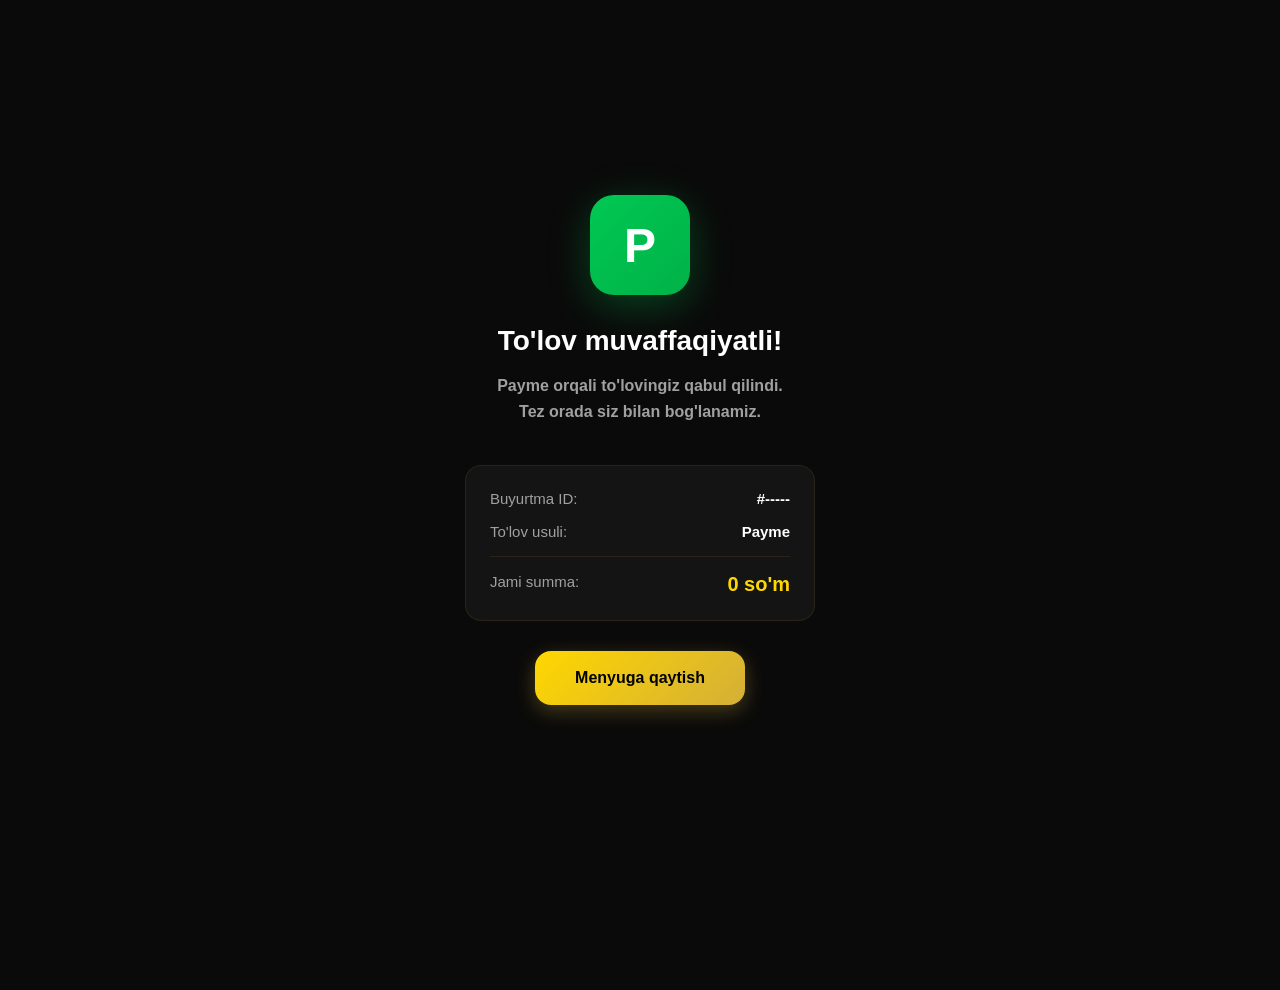
<file: payment-success.html>
<!DOCTYPE html>
<html lang="uz">
<head>
  <meta charset="UTF-8">
  <meta name="viewport" content="width=device-width, initial-scale=1.0">
  <title>To'lov muvaffaqiyatli - BODRUM</title>
  <link rel="stylesheet" href="style.css">
  <style>
    :root {
      --gold-primary: #FFD700;
      --gold-light: #FFE55C;
      --gold-dark: #D4AF37;
      --bg: #0a0a0a;
      --surface: #141414;
      --surface-light: #1f1f1f;
      --text: #FFFFFF;
      --text-secondary: #A0A0A0;
      --success: #00D084;
    }
    
    * {
      box-sizing: border-box;
      margin: 0;
      padding: 0;
      font-family: -apple-system, BlinkMacSystemFont, 'Segoe UI', Roboto, 'Helvetica Neue', Arial, sans-serif;
    }
    
    .success-container {
      min-height: 100vh;
      display: flex;
      flex-direction: column;
      align-items: center;
      justify-content: center;
      padding: 40px 20px;
      text-align: center;
      background: var(--bg);
    }
    
    .payme-logo {
      width: 100px;
      height: 100px;
      background: linear-gradient(135deg, #00C853 0%, #00B248 100%);
      border-radius: 24px;
      display: flex;
      align-items: center;
      justify-content: center;
      font-size: 48px;
      margin-bottom: 30px;
      color: white;
      font-weight: 800;
      box-shadow: 0 10px 40px rgba(0, 200, 83, 0.3);
      animation: scaleIn 0.5s ease;
    }
    
    @keyframes scaleIn {
      from { transform: scale(0); opacity: 0; }
      to { transform: scale(1); opacity: 1; }
    }
    
    .success-title {
      font-size: 28px;
      font-weight: 800;
      color: var(--text);
      margin-bottom: 16px;
    }
    
    .success-text {
      font-size: 16px;
      color: var(--text-secondary);
      margin-bottom: 40px;
      line-height: 1.6;
      max-width: 300px;
    }
    
    .success-btn {
      background: linear-gradient(135deg, var(--gold-primary) 0%, var(--gold-dark) 100%);
      color: #000;
      border: none;
      padding: 18px 40px;
      border-radius: 16px;
      font-size: 16px;
      font-weight: 800;
      cursor: pointer;
      text-decoration: none;
      display: inline-block;
      box-shadow: 0 6px 20px rgba(212, 175, 55, 0.3);
    }
    
    .order-info {
      background: var(--surface);
      border-radius: 16px;
      padding: 24px;
      margin-bottom: 30px;
      border: 1px solid rgba(212, 175, 55, 0.1);
      width: 100%;
      max-width: 350px;
    }
    
    .order-info-row {
      display: flex;
      justify-content: space-between;
      margin-bottom: 16px;
      font-size: 15px;
    }
    
    .order-info-row:last-child {
      margin-bottom: 0;
      padding-top: 16px;
      border-top: 1px solid rgba(212, 175, 55, 0.1);
    }
    
    .order-info-label {
      color: var(--text-secondary);
    }
    
    .order-info-value {
      color: var(--text);
      font-weight: 600;
    }
    
    .order-info-value.price {
      color: var(--gold-primary);
      font-size: 20px;
      font-weight: 800;
    }
  </style>
</head>
<body>
  <div class="success-container">
    <div class="payme-logo">P</div>
    <h1 class="success-title">To'lov muvaffaqiyatli!</h1>
    <p class="success-text">
      Payme orqali to'lovingiz qabul qilindi. Tez orada siz bilan bog'lanamiz.
    </p>
    
    <div class="order-info">
      <div class="order-info-row">
        <span class="order-info-label">Buyurtma ID:</span>
        <span class="order-info-value" id="orderId">#-----</span>
      </div>
      <div class="order-info-row">
        <span class="order-info-label">To'lov usuli:</span>
        <span class="order-info-value">Payme</span>
      </div>
      <div class="order-info-row">
        <span class="order-info-label">Jami summa:</span>
        <span class="order-info-value price" id="totalAmount">0 so'm</span>
      </div>
    </div>
    
    <a href="index.html" class="success-btn">Menyuga qaytish</a>
  </div>

  <script>
    const orderId = localStorage.getItem('lastOrderId') || '-----';
    const amount = localStorage.getItem('lastOrderAmount') || '0';
    
    document.getElementById('orderId').textContent = '#' + orderId.slice(-6);
    document.getElementById('totalAmount').textContent = parseInt(amount).toLocaleString() + ' so\'m';
  </script>
</body>
</html>
</file>
<file: style.css>
:root {
  --gold-primary: #FFD700;
  --gold-light: #FFE55C;
  --gold-dark: #D4AF37;
  --gold-pale: #B8860B;
  --bg: #0a0a0a;
  --surface: #141414;
  --surface-light: #1f1f1f;
  --surface-elevated: #2a2a2a;
  --text: #FFFFFF;
  --text-secondary: #A0A0A0;
  --text-muted: #666666;
  --success: #00D084;
  --danger: #FF4757;
  --warning: #FFA502;
}

* {
  box-sizing: border-box;
  margin: 0;
  padding: 0;
  font-family: -apple-system, BlinkMacSystemFont, 'Segoe UI', Roboto, 'Helvetica Neue', Arial, sans-serif;
  -webkit-tap-highlight-color: transparent;
}

body {
  background: var(--bg);
  color: var(--text);
  min-height: 100vh;
  padding-bottom: 90px;
}

/* Header with Search */
.header {
  background: linear-gradient(135deg, #1a1500 0%, #0a0a0a 100%);
  border-bottom: 1px solid var(--gold-pale);
  padding: 16px 16px 20px;
  padding-top: max(16px, env(safe-area-inset-top));
  position: sticky;
  top: 0;
  z-index: 100;
  box-shadow: 0 4px 30px rgba(0,0,0,0.5);
}

.brand {
  font-size: 28px;
  font-weight: 800;
  letter-spacing: 3px;
  background: linear-gradient(135deg, var(--gold-primary) 0%, var(--gold-light) 50%, var(--gold-dark) 100%);
  -webkit-background-clip: text;
  -webkit-text-fill-color: transparent;
  text-shadow: 0 2px 10px rgba(212, 175, 55, 0.2);
  font-family: 'Georgia', serif;
  margin-bottom: 16px;
  text-align: center;
}

/* Search Bar */
.search-container {
  display: flex;
  align-items: center;
  gap: 12px;
}

.search-box {
  flex: 1;
  position: relative;
}

.search-input {
  width: 100%;
  background: rgba(255,255,255,0.05);
  border: 1px solid rgba(212, 175, 55, 0.2);
  border-radius: 12px;
  padding: 12px 16px 12px 44px;
  color: white;
  font-size: 15px;
  outline: none;
  transition: all 0.3s;
}

.search-input:focus {
  border-color: var(--gold-primary);
  background: rgba(255,255,255,0.08);
}

.search-icon {
  position: absolute;
  left: 14px;
  top: 50%;
  transform: translateY(-50%);
  width: 20px;
  height: 20px;
  stroke: var(--gold-pale);
}

/* Categories */
.categories {
  display: flex;
  gap: 10px;
  padding: 16px;
  overflow-x: auto;
  scrollbar-width: none;
  background: var(--bg);
  position: sticky;
  top: 0;
  z-index: 99;
  border-bottom: 1px solid rgba(212, 175, 55, 0.1);
}

.categories::-webkit-scrollbar {
  display: none;
}

.category-btn {
  padding: 10px 20px;
  border-radius: 20px;
  border: 1px solid rgba(212, 175, 55, 0.2);
  background: var(--surface);
  color: var(--text-secondary);
  font-size: 14px;
  font-weight: 600;
  white-space: nowrap;
  cursor: pointer;
  transition: all 0.3s;
  display: flex;
  align-items: center;
  gap: 6px;
}

.category-btn.active {
  background: linear-gradient(135deg, var(--gold-primary) 0%, var(--gold-dark) 100%);
  color: #000;
  border-color: var(--gold-primary);
  box-shadow: 0 4px 15px rgba(212, 175, 55, 0.3);
}

.category-icon {
  font-size: 16px;
}

/* Main Content */
main {
  padding: 0 16px 20px;
}

.tab-content {
  display: none;
}

.tab-content.active {
  display: block;
}

/* Category Section */
.category-section {
  margin-bottom: 24px;
}

.category-title {
  font-size: 20px;
  font-weight: 700;
  margin-bottom: 16px;
  color: var(--text);
  display: flex;
  align-items: center;
  gap: 8px;
}

/* Menu Grid */
.menu-grid {
  display: grid;
  grid-template-columns: repeat(2, 1fr);
  gap: 12px;
}

.card {
  background: linear-gradient(145deg, var(--surface) 0%, var(--surface-light) 100%);
  border-radius: 16px;
  overflow: hidden;
  border: 1px solid rgba(212, 175, 55, 0.1);
  box-shadow: 0 4px 15px rgba(0,0,0,0.2);
  transition: transform 0.2s;
  display: flex;
  flex-direction: column;
}

.card:active {
  transform: scale(0.98);
}

/* ===== MENYU RASMLARI - KVADRAT VA TO'LIQ KO'RINISH ===== */
.card-image-container {
  position: relative;
  width: 100%;
  aspect-ratio: 1 / 1; /* Aniq kvadrat */
  overflow: hidden;
  background: var(--surface-light); /* Rasm orqa foni */
  display: flex;
  align-items: center;
  justify-content: center;
}

.card-image-container img {
  width: 100%;
  height: 100%;
  object-fit: contain; /* Rasmni kesmasdan, to'liq ko'rsatish */
  object-position: center;
  padding: 8px; /* Chetdan biroz bo'sh joy */
}

.card-image-container img[src]:not([src=""]) {
  position: relative;
  z-index: 1;
}

.card h3 {
  font-size: 13px;
  font-weight: 600;
  margin: 10px 10px 6px;
  line-height: 1.3;
  color: var(--text);
  display: -webkit-box;
  -webkit-line-clamp: 2;
  -webkit-box-orient: vertical;
  overflow: hidden;
  min-height: 34px;
  flex-grow: 1;
}

.card .price {
  font-size: 15px;
  font-weight: 800;
  color: var(--gold-primary);
  margin: 0 10px 10px;
}

.add-btn-only {
  width: calc(100% - 20px);
  margin: 0 10px 10px;
  background: transparent;
  color: var(--gold-primary);
  border: 1px solid var(--gold-primary);
  padding: 10px;
  border-radius: 10px;
  cursor: pointer;
  font-size: 13px;
  font-weight: 600;
  transition: all 0.3s;
}

.add-btn-only:active {
  background: var(--gold-primary);
  color: #000;
}

/* Cart Section */
.cart-list {
  display: flex;
  flex-direction: column;
  gap: 12px;
  margin-bottom: 20px;
  min-height: 200px;
  padding-top: 16px;
}

.empty-cart {
  text-align: center;
  padding: 60px 20px;
  color: var(--text-muted);
  font-size: 16px;
  background: rgba(212, 175, 55, 0.05);
  border-radius: 20px;
  border: 2px dashed rgba(212, 175, 55, 0.2);
}

.cart-item {
  background: linear-gradient(145deg, var(--surface) 0%, var(--surface-light) 100%);
  border-radius: 16px;
  padding: 16px;
  display: flex;
  align-items: center;
  gap: 16px;
  border: 1px solid rgba(212, 175, 55, 0.1);
}

/* ===== SAVAT RASMLARI - KVADRAT VA TO'LIQ KO'RINISH ===== */
.cart-item-image-container {
  width: 80px;
  height: 80px;
  border-radius: 12px;
  overflow: hidden;
  flex-shrink: 0;
  border: 1px solid rgba(212, 175, 55, 0.2);
  background: var(--surface-light);
  display: flex;
  align-items: center;
  justify-content: center;
}

.cart-item-image-container img {
  width: 100%;
  height: 100%;
  object-fit: contain; /* Rasmni kesmasdan, to'liq ko'rsatish */
  object-position: center;
  padding: 4px; /* Chetdan biroz bo'sh joy */
}

.cart-item-info {
  flex: 1;
  min-width: 0;
}

.cart-item-name {
  font-weight: 700;
  font-size: 15px;
  margin-bottom: 6px;
  color: var(--text);
  white-space: nowrap;
  overflow: hidden;
  text-overflow: ellipsis;
}

.cart-item-price {
  color: var(--gold-primary);
  font-weight: 800;
  font-size: 16px;
}

.cart-item-controls {
  display: flex;
  align-items: center;
  gap: 10px;
}

.cart-item-qty {
  display: flex;
  align-items: center;
  gap: 8px;
  background: rgba(212, 175, 55, 0.1);
  padding: 4px;
  border-radius: 10px;
}

.cart-item-qty button {
  width: 32px;
  height: 32px;
  border: none;
  border-radius: 8px;
  background: var(--surface-elevated);
  color: var(--gold-primary);
  font-size: 18px;
  font-weight: 700;
  cursor: pointer;
}

.cart-item-qty button:active {
  background: var(--gold-primary);
  color: #000;
}

.cart-item-qty span {
  min-width: 24px;
  text-align: center;
  font-weight: 700;
  font-size: 16px;
}

.cart-item-delete {
  width: 36px;
  height: 36px;
  border: none;
  border-radius: 50%;
  background: rgba(255, 71, 87, 0.1);
  color: var(--danger);
  font-size: 18px;
  cursor: pointer;
  border: 1px solid rgba(255, 71, 87, 0.2);
}

#cartTotal {
  background: linear-gradient(145deg, var(--surface) 0%, var(--surface-light) 100%);
  padding: 20px;
  border-radius: 16px;
  font-size: 20px;
  font-weight: 800;
  text-align: center;
  margin-bottom: 20px;
  border: 1px solid rgba(212, 175, 55, 0.2);
  color: var(--gold-primary);
}

#orderBtn {
  width: 100%;
  background: linear-gradient(135deg, var(--success) 0%, #00b06b 100%);
  color: #000;
  border: none;
  padding: 18px;
  border-radius: 16px;
  font-size: 17px;
  font-weight: 800;
  cursor: pointer;
  text-transform: uppercase;
  box-shadow: 0 6px 20px rgba(0, 208, 132, 0.3);
}

#orderBtn:active {
  transform: scale(0.98);
}

/* Profile Section */
.prof-card {
  background: linear-gradient(145deg, var(--surface) 0%, var(--surface-light) 100%);
  border-radius: 24px;
  box-shadow: 0 8px 32px rgba(0,0,0,0.3);
  padding: 24px;
  border: 1px solid rgba(212, 175, 55, 0.15);
  margin-top: 16px;
}

.prof-header {
  font-size: 24px;
  font-weight: 700;
  margin-bottom: 24px;
  background: linear-gradient(135deg, var(--gold-primary) 0%, var(--gold-light) 100%);
  -webkit-background-clip: text;
  -webkit-text-fill-color: transparent;
  text-align: center;
}

.sect {
  margin-bottom: 28px;
}

.sect-title {
  font-size: 14px;
  font-weight: 700;
  margin-bottom: 16px;
  color: var(--text-secondary);
  text-transform: uppercase;
  letter-spacing: 2px;
  border-left: 3px solid var(--gold-primary);
  padding-left: 12px;
}

.input-group {
  position: relative;
  margin-bottom: 20px;
}

.input-group input {
  width: 100%;
  background: var(--surface-light);
  border: 1px solid rgba(212, 175, 55, 0.2);
  border-radius: 12px;
  padding: 16px 12px 6px;
  color: white;
  font-size: 16px;
  outline: none;
}

.input-group input:focus {
  border-color: var(--gold-primary);
  box-shadow: 0 0 0 4px rgba(212, 175, 55, 0.1);
}

.input-group label {
  position: absolute;
  left: 12px;
  top: 50%;
  transform: translateY(-50%);
  color: var(--text-muted);
  font-size: 15px;
  transition: all 0.2s;
  pointer-events: none;
  background: var(--surface-light);
  padding: 0 4px;
}

.input-group input:focus + label,
.input-group input:not(:placeholder-shown) + label {
  top: 0;
  font-size: 12px;
  color: var(--gold-primary);
  font-weight: 700;
}

.prof-btn {
  width: 100%;
  background: linear-gradient(135deg, var(--gold-primary) 0%, var(--gold-dark) 100%);
  color: #000;
  border: none;
  padding: 16px;
  border-radius: 12px;
  font-size: 16px;
  font-weight: 800;
  cursor: pointer;
  text-transform: uppercase;
  box-shadow: 0 4px 15px rgba(212, 175, 55, 0.3);
}

.orders-list {
  background: rgba(0,0,0,0.2);
  border-radius: 16px;
  padding: 20px;
  min-height: 100px;
  color: var(--text-secondary);
  text-align: center;
  font-size: 14px;
  border: 1px dashed rgba(212, 175, 55, 0.2);
}

/* Bottom Navigation */
.bottom-bar {
  position: fixed;
  bottom: 0;
  left: 0;
  right: 0;
  background: rgba(10, 10, 10, 0.95);
  backdrop-filter: blur(20px);
  border-top: 1px solid rgba(212, 175, 55, 0.2);
  display: flex;
  justify-content: space-around;
  padding: 12px 0 calc(12px + env(safe-area-inset-bottom));
  z-index: 1000;
}

.tab {
  flex: 1;
  background: none;
  border: none;
  color: var(--text-muted);
  display: flex;
  flex-direction: column;
  align-items: center;
  gap: 6px;
  padding: 8px;
  cursor: pointer;
  position: relative;
}

.tab.active {
  color: var(--gold-primary);
}

.tab.active .icon {
  stroke: var(--gold-primary);
  filter: drop-shadow(0 0 8px rgba(212, 175, 55, 0.4));
}

.icon {
  width: 26px;
  height: 26px;
  fill: none;
  stroke: currentColor;
  stroke-width: 2;
  stroke-linecap: round;
  stroke-linejoin: round;
}

.label {
  font-size: 11px;
  font-weight: 600;
}

#cartBadge {
  position: absolute;
  top: -2px;
  right: 20%;
  background: linear-gradient(135deg, var(--gold-primary) 0%, var(--gold-dark) 100%);
  color: #000;
  font-size: 11px;
  font-weight: 800;
  min-width: 20px;
  height: 20px;
  border-radius: 10px;
  display: flex;
  align-items: center;
  justify-content: center;
  border: 2px solid var(--bg);
}

/* Modals */
.modal-overlay {
  position: fixed;
  inset: 0;
  background: rgba(0, 0, 0, 0.85);
  backdrop-filter: blur(10px);
  z-index: 2000;
  display: none;
  align-items: flex-end;
  opacity: 0;
  transition: opacity 0.3s;
}

.modal-overlay.show {
  display: flex;
  opacity: 1;
}

.modal-box {
  background: linear-gradient(180deg, var(--surface) 0%, var(--bg) 100%);
  width: 100%;
  max-height: 90vh;
  border-radius: 28px 28px 0 0;
  overflow-y: auto;
  border-top: 1px solid rgba(212, 175, 55, 0.3);
  padding: 28px 24px calc(24px + env(safe-area-inset-bottom));
}

.modal-title {
  font-size: 24px;
  font-weight: 700;
  margin-bottom: 24px;
  background: linear-gradient(135deg, var(--gold-primary) 0%, var(--gold-light) 100%);
  -webkit-background-clip: text;
  -webkit-text-fill-color: transparent;
  text-align: center;
}

/* Payment Modal */
.payment-amount {
  background: rgba(212, 175, 55, 0.1);
  padding: 20px;
  border-radius: 16px;
  margin-bottom: 24px;
  text-align: center;
  border: 1px solid rgba(212, 175, 55, 0.2);
}

.amount-label {
  display: block;
  font-size: 13px;
  color: var(--text-secondary);
  margin-bottom: 8px;
  text-transform: uppercase;
}

.amount-value {
  display: block;
  font-size: 32px;
  font-weight: 800;
  color: var(--gold-primary);
}

.payment-methods {
  display: flex;
  gap: 12px;
  margin-bottom: 24px;
}

.payment-method {
  flex: 1;
  padding: 20px 12px;
  border: 2px solid rgba(212, 175, 55, 0.2);
  border-radius: 16px;
  text-align: center;
  cursor: pointer;
  background: var(--surface-light);
}

.payment-method.active {
  border-color: var(--gold-primary);
  background: rgba(212, 175, 55, 0.15);
}

.payment-info {
  background: rgba(212, 175, 55, 0.1);
  color: var(--gold-light);
  padding: 14px;
  border-radius: 12px;
  font-size: 14px;
  margin-bottom: 20px;
  text-align: center;
  border: 1px solid rgba(212, 175, 55, 0.2);
}

.loader {
  display: inline-block;
  width: 20px;
  height: 20px;
  border: 2px solid rgba(0,0,0,0.3);
  border-top-color: #000;
  border-radius: 50%;
  animation: spin 0.8s linear infinite;
}

@keyframes spin {
  to { transform: rotate(360deg); }
}

#paymentSuccess {
  text-align: center;
  padding: 40px 0;
}

.success-text {
  color: var(--success);
  font-weight: 800;
  font-size: 22px;
}

/* No Results */
.no-results {
  text-align: center;
  padding: 60px 20px;
  color: var(--text-muted);
}

.no-results-icon {
  font-size: 48px;
  margin-bottom: 16px;
}

/* Food Detail Modal - TO'G'RILANGAN */

#foodDetailModal {
  align-items: flex-end !important;
  justify-content: center !important;
  padding: 0 !important;
}

.food-detail-modal {
  width: 100%;
  max-width: 100%;
  max-height: 92vh;
  background: #0a0a0a;
  border-radius: 24px 24px 0 0;
  position: relative;
  display: flex;
  flex-direction: column;
  animation: slideUpFood 0.3s ease-out;
  overflow: hidden;
}

@keyframes slideUpFood {
  from {
    transform: translateY(100%);
    opacity: 0;
  }
  to {
    transform: translateY(0);
    opacity: 1;
  }
}

.close-food-modal {
  position: absolute;
  top: 16px;
  right: 16px;
  width: 40px;
  height: 40px;
  border-radius: 50%;
  background: rgba(0, 0, 0, 0.8);
  border: 1px solid rgba(212, 175, 55, 0.4);
  color: var(--gold-primary);
  display: flex;
  align-items: center;
  justify-content: center;
  cursor: pointer;
  z-index: 100;
  padding: 0;
  backdrop-filter: blur(10px);
}

.close-food-modal:active {
  background: var(--gold-primary);
  color: #000;
}

.food-detail-image-wrapper {
  width: 100%;
  aspect-ratio: 1 / 1;
  background: linear-gradient(135deg, #1a1500 0%, #0a0a0a 100%);
  display: flex;
  align-items: center;
  justify-content: center;
  position: relative;
  overflow: hidden;
  flex-shrink: 0;
}

.food-detail-image-wrapper img {
  width: 100%;
  height: 100%;
  object-fit: contain;
  padding: 40px;
}

.food-detail-content {
  flex: 1;
  padding: 24px 20px 16px;
  overflow-y: auto;
  display: flex;
  flex-direction: column;
}

.food-detail-title {
  font-size: 28px;
  font-weight: 700;
  color: #fff;
  margin-bottom: 12px;
  line-height: 1.2;
}

.food-detail-price {
  font-size: 32px;
  font-weight: 800;
  color: var(--gold-primary);
  margin-bottom: 20px;
  letter-spacing: 0.5px;
}

.food-detail-desc-box {
  background: rgba(255, 255, 255, 0.05);
  border-radius: 16px;
  padding: 20px;
  margin-bottom: 20px;
  border: 1px solid rgba(212, 175, 55, 0.1);
}

.food-detail-desc-box p {
  color: var(--text-secondary);
  font-size: 15px;
  line-height: 1.7;
  margin: 0;
}

.food-detail-footer {
  padding: 0 20px 30px;
  background: #0a0a0a;
  flex-shrink: 0;
}

.food-detail-add-btn {
  width: 100%;
  background: linear-gradient(135deg, var(--gold-primary) 0%, var(--gold-dark) 100%);
  color: #000;
  border: none;
  padding: 20px 24px;
  border-radius: 16px;
  font-size: 17px;
  font-weight: 800;
  cursor: pointer;
  text-transform: uppercase;
  box-shadow: 0 6px 25px rgba(212, 175, 55, 0.4);
  transition: all 0.2s;
  letter-spacing: 0.5px;
}

.food-detail-add-btn:active {
  transform: scale(0.98);
  box-shadow: 0 3px 15px rgba(212, 175, 55, 0.2);
}


/* ==========================================
   PROFILE - CHIROYLI DIZAYN
   ========================================== */

.profile-container {
  padding: 0 16px 100px;
  min-height: 100vh;
  background: linear-gradient(180deg, var(--bg) 0%, #0f0f0f 100%);
}

/* Profile Header Card */
.profile-header-card {
  background: linear-gradient(135deg, var(--surface) 0%, var(--surface-light) 100%);
  border-radius: 24px;
  padding: 28px 24px;
  margin-bottom: 20px;
  border: 1px solid rgba(212, 175, 55, 0.15);
  position: relative;
  overflow: hidden;
}

.profile-header-card::before {
  content: '';
  position: absolute;
  top: 0;
  left: 0;
  right: 0;
  height: 3px;
  background: linear-gradient(90deg, transparent 0%, var(--gold-primary) 50%, transparent 100%);
}

/* Avatar Section */
.profile-avatar-section {
  display: flex;
  flex-direction: column;
  align-items: center;
  margin-bottom: 24px;
}

.profile-avatar {
  width: 100px;
  height: 100px;
  border-radius: 50%;
  background: linear-gradient(135deg, var(--gold-primary) 0%, var(--gold-dark) 100%);
  display: flex;
  align-items: center;
  justify-content: center;
  font-size: 48px;
  font-weight: 800;
  color: #000;
  margin-bottom: 16px;
  border: 4px solid rgba(212, 175, 55, 0.3);
  box-shadow: 0 8px 32px rgba(212, 175, 55, 0.3);
  position: relative;
}

.profile-avatar::after {
  content: '✏️';
  position: absolute;
  bottom: 0;
  right: 0;
  width: 32px;
  height: 32px;
  background: var(--surface);
  border-radius: 50%;
  display: flex;
  align-items: center;
  justify-content: center;
  font-size: 14px;
  border: 2px solid var(--gold-primary);
  cursor: pointer;
}

.profile-name {
  font-size: 24px;
  font-weight: 700;
  color: var(--text);
  margin-bottom: 4px;
  text-align: center;
}

.profile-phone {
  font-size: 15px;
  color: var(--text-secondary);
  font-family: 'Courier New', monospace;
  letter-spacing: 0.5px;
}

/* Stats Row */
.profile-stats {
  display: flex;
  gap: 12px;
  margin-bottom: 24px;
}

.stat-box {
  flex: 1;
  background: linear-gradient(145deg, rgba(212, 175, 55, 0.1) 0%, rgba(212, 175, 55, 0.05) 100%);
  border-radius: 16px;
  padding: 16px 12px;
  text-align: center;
  border: 1px solid rgba(212, 175, 55, 0.1);
}

.stat-box-icon {
  font-size: 24px;
  margin-bottom: 8px;
}

.stat-box-value {
  display: block;
  font-size: 22px;
  font-weight: 800;
  background: linear-gradient(135deg, var(--gold-primary) 0%, var(--gold-light) 100%);
  -webkit-background-clip: text;
  -webkit-text-fill-color: transparent;
  margin-bottom: 4px;
}

.stat-box-label {
  font-size: 11px;
  color: var(--text-secondary);
  text-transform: uppercase;
  letter-spacing: 1px;
  font-weight: 600;
}

/* Info Cards */
.info-card {
  background: linear-gradient(145deg, var(--surface) 0%, var(--surface-light) 100%);
  border-radius: 20px;
  padding: 20px;
  margin-bottom: 16px;
  border: 1px solid rgba(212, 175, 55, 0.1);
}

.info-card-header {
  display: flex;
  align-items: center;
  gap: 12px;
  margin-bottom: 20px;
  padding-bottom: 16px;
  border-bottom: 1px solid rgba(212, 175, 55, 0.1);
}

.info-card-icon {
  width: 44px;
  height: 44px;
  border-radius: 12px;
  background: rgba(212, 175, 55, 0.1);
  display: flex;
  align-items: center;
  justify-content: center;
  font-size: 22px;
  border: 1px solid rgba(212, 175, 55, 0.2);
}

.info-card-title {
  font-size: 17px;
  font-weight: 700;
  color: var(--text);
}

.info-card-subtitle {
  font-size: 13px;
  color: var(--text-secondary);
}

/* Input Groups */
.profile-input-group {
  position: relative;
  margin-bottom: 16px;
}

.profile-input-group:last-child {
  margin-bottom: 0;
}

.profile-input-group input,
.profile-input-group textarea {
  width: 100%;
  background: rgba(255, 255, 255, 0.03);
  border: 1px solid rgba(212, 175, 55, 0.2);
  border-radius: 14px;
  padding: 16px 16px 16px 52px;
  color: white;
  font-size: 15px;
  outline: none;
  transition: all 0.3s;
}

.profile-input-group input:focus,
.profile-input-group textarea:focus {
  border-color: var(--gold-primary);
  background: rgba(212, 175, 55, 0.05);
  box-shadow: 0 0 0 4px rgba(212, 175, 55, 0.1);
}

.profile-input-group textarea {
  min-height: 80px;
  resize: vertical;
  padding-left: 16px;
}

.profile-input-icon {
  position: absolute;
  left: 16px;
  top: 50%;
  transform: translateY(-50%);
  font-size: 20px;
  opacity: 0.6;
}

/* Save Button */
.save-profile-btn {
  width: 100%;
  background: linear-gradient(135deg, var(--gold-primary) 0%, var(--gold-dark) 100%);
  color: #000;
  border: none;
  padding: 18px;
  border-radius: 14px;
  font-size: 16px;
  font-weight: 800;
  cursor: pointer;
  text-transform: uppercase;
  margin-top: 8px;
  box-shadow: 0 6px 20px rgba(212, 175, 55, 0.3);
  display: flex;
  align-items: center;
  justify-content: center;
  gap: 8px;
  transition: all 0.3s;
}

.save-profile-btn:active {
  transform: scale(0.98);
  box-shadow: 0 3px 10px rgba(212, 175, 55, 0.2);
}

.save-profile-btn.saved {
  background: linear-gradient(135deg, var(--success) 0%, #00b06b 100%);
  box-shadow: 0 6px 20px rgba(0, 208, 132, 0.3);
}

/* Orders Section */
.orders-section {
  margin-top: 24px;
}

.orders-header {
  display: flex;
  justify-content: space-between;
  align-items: center;
  margin-bottom: 16px;
}

.orders-title {
  font-size: 18px;
  font-weight: 700;
  color: var(--text);
  display: flex;
  align-items: center;
  gap: 8px;
}

.orders-count {
  background: var(--gold-primary);
  color: #000;
  font-size: 12px;
  font-weight: 800;
  padding: 4px 10px;
  border-radius: 20px;
}

/* Order Card */
.order-history-card {
  background: linear-gradient(145deg, var(--surface) 0%, var(--surface-light) 100%);
  border-radius: 16px;
  padding: 16px;
  margin-bottom: 12px;
  border: 1px solid rgba(212, 175, 55, 0.1);
  position: relative;
  overflow: hidden;
}

.order-history-card::before {
  content: '';
  position: absolute;
  left: 0;
  top: 0;
  bottom: 0;
  width: 4px;
  background: var(--gold-primary);
}

.order-history-header {
  display: flex;
  justify-content: space-between;
  align-items: center;
  margin-bottom: 12px;
}

.order-history-id {
  font-weight: 700;
  font-size: 14px;
  color: var(--text);
}

.order-history-date {
  font-size: 12px;
  color: var(--text-secondary);
}

.order-history-items {
  font-size: 13px;
  color: var(--text-secondary);
  margin-bottom: 12px;
  line-height: 1.5;
}

.order-history-footer {
  display: flex;
  justify-content: space-between;
  align-items: center;
  padding-top: 12px;
  border-top: 1px solid rgba(212, 175, 55, 0.1);
}

.order-history-total {
  font-size: 16px;
  font-weight: 800;
  color: var(--gold-primary);
}

.order-history-status {
  font-size: 11px;
  padding: 6px 12px;
  border-radius: 20px;
  font-weight: 700;
  text-transform: uppercase;
}

.order-history-status.pending {
  background: rgba(255, 165, 2, 0.15);
  color: var(--warning);
}

.order-history-status.accepted {
  background: rgba(0, 208, 132, 0.15);
  color: var(--success);
}

/* Empty State */
.empty-orders {
  text-align: center;
  padding: 60px 20px;
  color: var(--text-secondary);
}

.empty-orders-icon {
  font-size: 64px;
  margin-bottom: 16px;
  opacity: 0.5;
}

.empty-orders-text {
  font-size: 15px;
  margin-bottom: 20px;
}

.browse-menu-btn {
  background: transparent;
  color: var(--gold-primary);
  border: 2px solid var(--gold-primary);
  padding: 14px 28px;
  border-radius: 12px;
  font-size: 15px;
  font-weight: 700;
  cursor: pointer;
  transition: all 0.3s;
}

.browse-menu-btn:active {
  background: var(--gold-primary);
  color: #000;
}

/* Logout Button */
.logout-btn {
  width: 100%;
  background: transparent;
  color: var(--danger);
  border: 2px solid rgba(255, 71, 87, 0.3);
  padding: 16px;
  border-radius: 14px;
  font-size: 15px;
  font-weight: 700;
  cursor: pointer;
  margin-top: 24px;
  display: flex;
  align-items: center;
  justify-content: center;
  gap: 8px;
  transition: all 0.3s;
}

.logout-btn:active {
  background: rgba(255, 71, 87, 0.1);
}

/* Profile Modal */
.profile-modal-overlay {
  position: fixed;
  inset: 0;
  background: rgba(0, 0, 0, 0.9);
  backdrop-filter: blur(10px);
  z-index: 3000;
  display: none;
  align-items: center;
  justify-content: center;
  padding: 20px;
  opacity: 0;
  transition: opacity 0.3s;
}

.profile-modal-overlay.show {
  display: flex;
  opacity: 1;
}

.profile-modal-box {
  background: linear-gradient(180deg, var(--surface) 0%, var(--bg) 100%);
  width: 100%;
  max-width: 400px;
  border-radius: 28px;
  padding: 32px 24px;
  border: 1px solid rgba(212, 175, 55, 0.2);
  text-align: center;
  animation: modalPop 0.4s cubic-bezier(0.16, 1, 0.3, 1);
}

@keyframes modalPop {
  from {
    opacity: 0;
    transform: scale(0.9) translateY(20px);
  }
  to {
    opacity: 1;
    transform: scale(1) translateY(0);
  }
}

.profile-modal-icon {
  width: 80px;
  height: 80px;
  border-radius: 50%;
  background: linear-gradient(135deg, var(--gold-primary) 0%, var(--gold-dark) 100%);
  display: flex;
  align-items: center;
  justify-content: center;
  font-size: 40px;
  margin: 0 auto 20px;
  box-shadow: 0 8px 32px rgba(212, 175, 55, 0.3);
}

.profile-modal-title {
  font-size: 22px;
  font-weight: 700;
  margin-bottom: 8px;
  color: var(--text);
}

.profile-modal-text {
  color: var(--text-secondary);
  margin-bottom: 24px;
  line-height: 1.6;
}

.profile-modal-inputs {
  margin-bottom: 24px;
}

.profile-modal-btn {
  width: 100%;
  background: linear-gradient(135deg, var(--gold-primary) 0%, var(--gold-dark) 100%);
  color: #000;
  border: none;
  padding: 18px;
  border-radius: 14px;
  font-size: 16px;
  font-weight: 800;
  cursor: pointer;
}

/* Payment Modal - Faqat Payme uchun */
.payment-modal {
  max-width: 400px;
  margin: 0 auto;
}

.payment-info {
  background: rgba(212, 175, 55, 0.1);
  color: var(--gold-light);
  padding: 16px;
  border-radius: 12px;
  font-size: 14px;
  margin-bottom: 20px;
  text-align: center;
  border: 1px solid rgba(212, 175, 55, 0.2);
}

/* Payment methods olib tashlandi - kerak emas */
</file>
